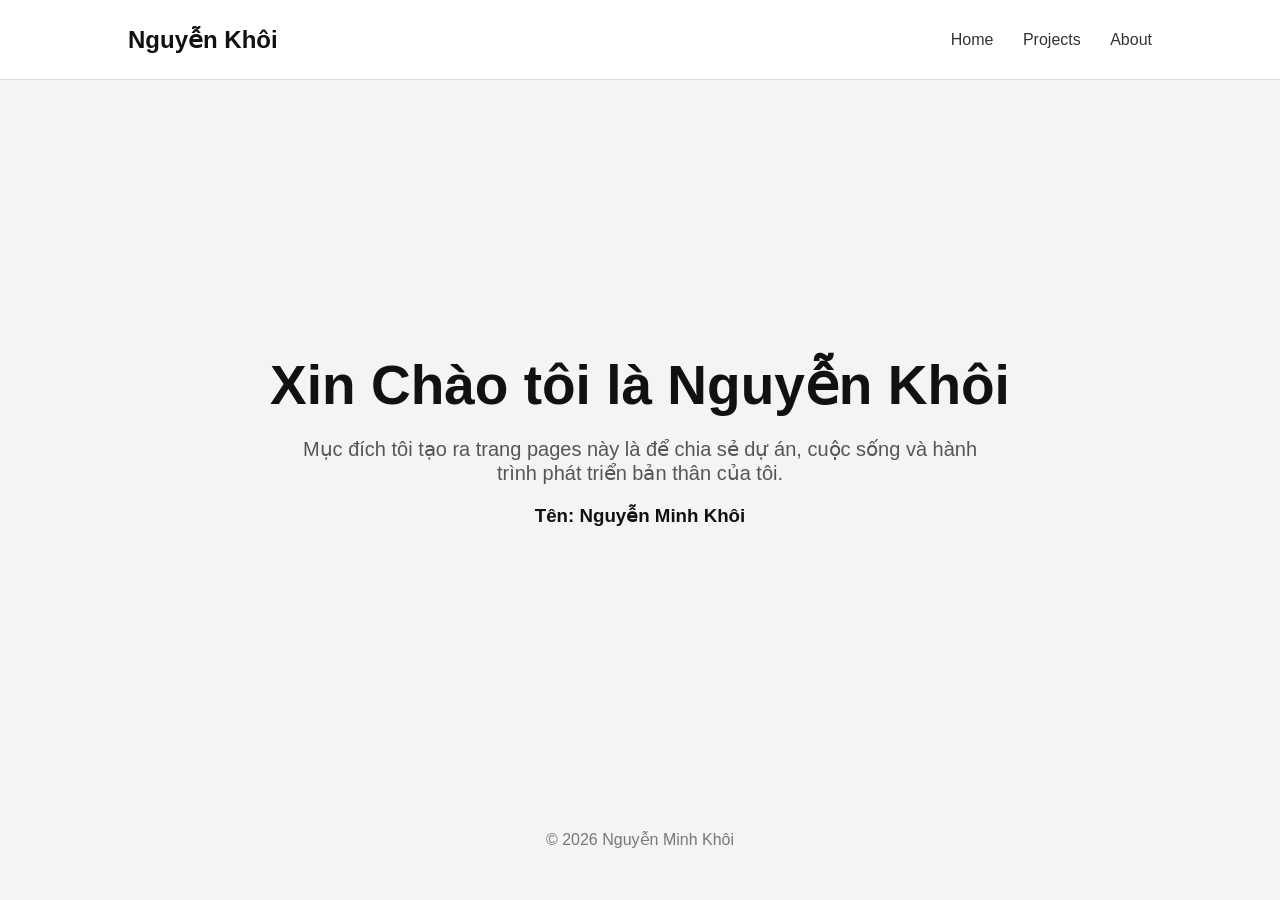
<file: index.html>
<!DOCTYPE html>
<html lang="vi">
<head>

<meta charset="UTF-8">
<title>Nguyễn Khôi</title>

<link rel="stylesheet" href="style.css">

</head>

<body>


<nav>

<h2>Nguyễn Khôi</h2>

<div>
<a href="index.html">Home</a>
<a href="project.html">Projects</a>
<a href="about.html">About</a>
</div>

</nav>



<section class="home">


<h1>
Xin Chào tôi là Nguyễn Khôi
</h1>


<p>
Mục đích tôi tạo ra trang pages này là để chia sẻ dự án,
cuộc sống và hành trình phát triển bản thân của tôi.
</p>


<h3>
Tên: Nguyễn Minh Khôi
</h3>


</section>


<footer>

© 2026 Nguyễn Minh Khôi

</footer>


</body>
</html>
</file>
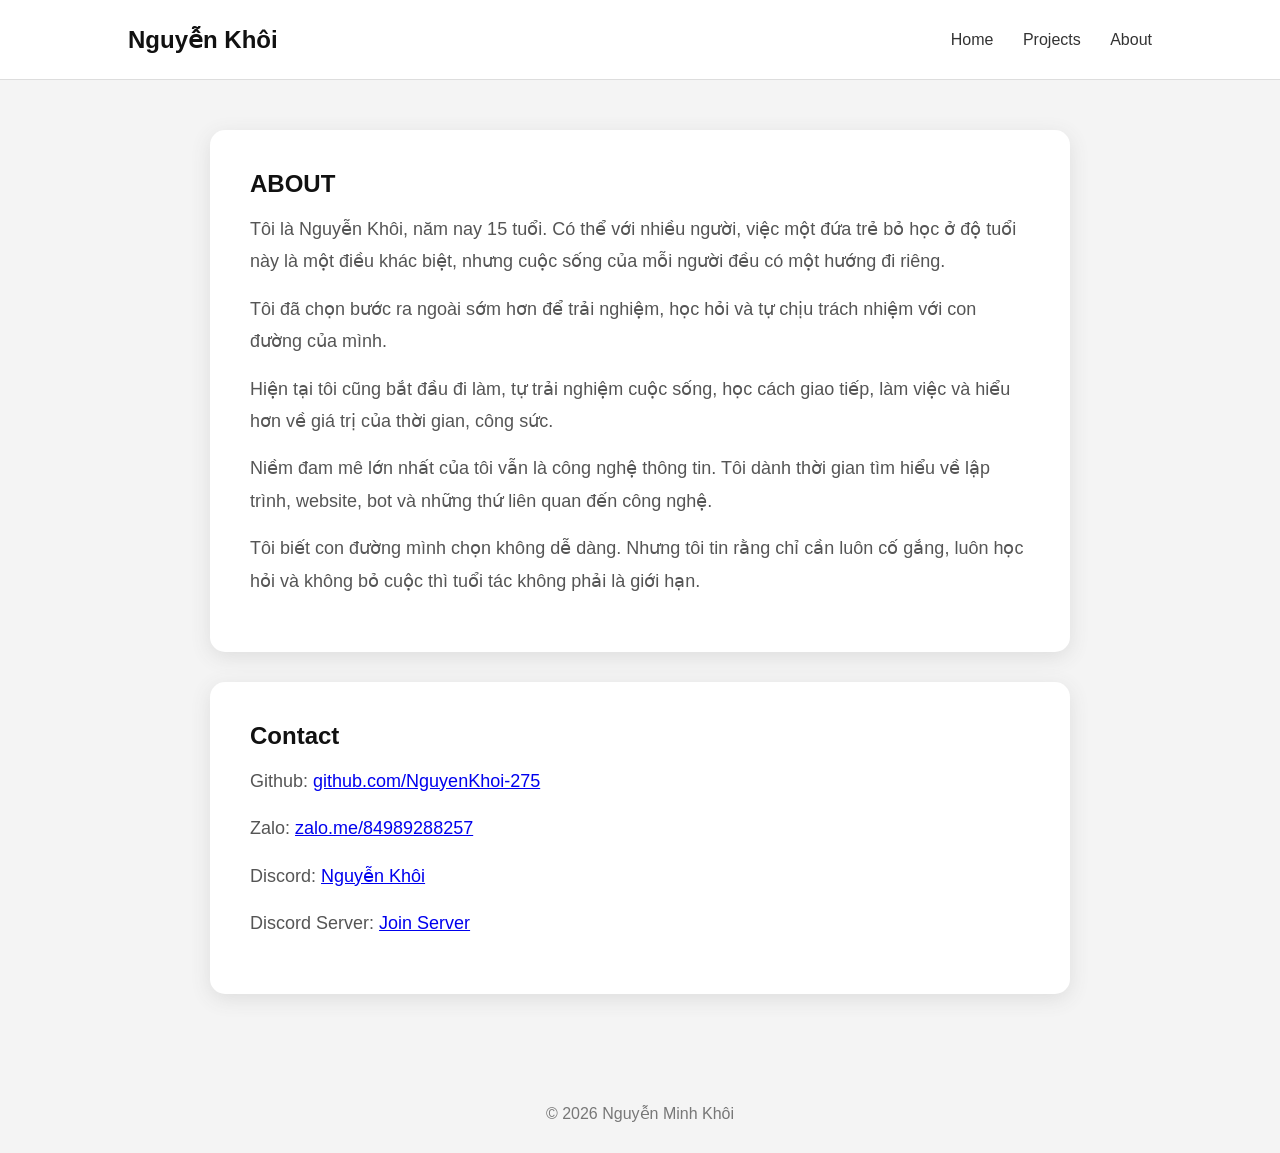
<file: about.html>
<!DOCTYPE html>

<html lang="vi">

<head>

<meta charset="UTF-8">

<title>About</title>

<link rel="stylesheet" href="style.css">

</head>


<body>


<nav>

<h2>Nguyễn Khôi</h2>


<div>

<a href="index.html">Home</a>

<a href="project.html">Projects</a>

<a href="about.html">About</a>

</div>


</nav>




<main>


<section class="card">


<h1>ABOUT</h1>


<p>


Tôi là Nguyễn Khôi, năm nay 15 tuổi. 
Có thể với nhiều người, việc một đứa trẻ bỏ học ở độ tuổi này là một điều khác biệt,
nhưng cuộc sống của mỗi người đều có một hướng đi riêng.


</p>



<p>

Tôi đã chọn bước ra ngoài sớm hơn để trải nghiệm,
học hỏi và tự chịu trách nhiệm với con đường của mình.


</p>



<p>

Hiện tại tôi cũng bắt đầu đi làm,
tự trải nghiệm cuộc sống,
học cách giao tiếp, làm việc và hiểu hơn về giá trị của thời gian,
công sức.


</p>



<p>

Niềm đam mê lớn nhất của tôi vẫn là công nghệ thông tin.

Tôi dành thời gian tìm hiểu về lập trình,
website, bot và những thứ liên quan đến công nghệ.


</p>



<p>

Tôi biết con đường mình chọn không dễ dàng.

Nhưng tôi tin rằng chỉ cần luôn cố gắng,
luôn học hỏi và không bỏ cuộc thì tuổi tác không phải là giới hạn.


</p>


</section>



<section class="card">


<h1>Contact</h1>


<p>

Github:
<a href="https://github.com/NguyenKhoi-275">
github.com/NguyenKhoi-275
</a>

</p>


<p>

Zalo:
<a href="https://zalo.me/84989288257">
zalo.me/84989288257
</a>

</p>


<p>

Discord:
<a href="https://discord.com/users/1287741525236650078">
Nguyễn Khôi
</a>

</p>


<p>

Discord Server:
<a href="https://discord.gg/FHYVyjnjfg">
Join Server
</a>

</p>


</section>


</main>


<footer>

© 2026 Nguyễn Minh Khôi

</footer>


</body>

</html>
</file>
<file: style.css>
*{

margin:0;
padding:0;
box-sizing:border-box;
font-family:Segoe UI,Arial;

}


body{

background:#f4f4f4;
color:#111;

}


nav{

height:80px;
background:white;

display:flex;
align-items:center;
justify-content:space-between;

padding:0 10%;

border-bottom:1px solid #ddd;

}



nav a{

text-decoration:none;
color:#333;

margin-left:25px;

}



.home{

height:80vh;

display:flex;

flex-direction:column;

justify-content:center;

align-items:center;

text-align:center;

padding:20px;

}



.home h1{

font-size:55px;

}



.home p{

max-width:700px;

font-size:20px;

margin:20px;

color:#555;

}



main{

max-width:900px;

margin:auto;

padding:50px 20px;

}



.card{

background:white;

padding:40px;

border-radius:15px;

margin-bottom:30px;

box-shadow:0 5px 20px #ddd;

}



.card p{

font-size:18px;

line-height:1.8;

color:#555;

margin:15px 0;

}



pre{

background:#111;

color:white;

padding:20px;

border-radius:10px;

}



img{

width:150px;

margin-top:20px;

}



footer{

text-align:center;

padding:30px;

color:#777;

}
</file>
